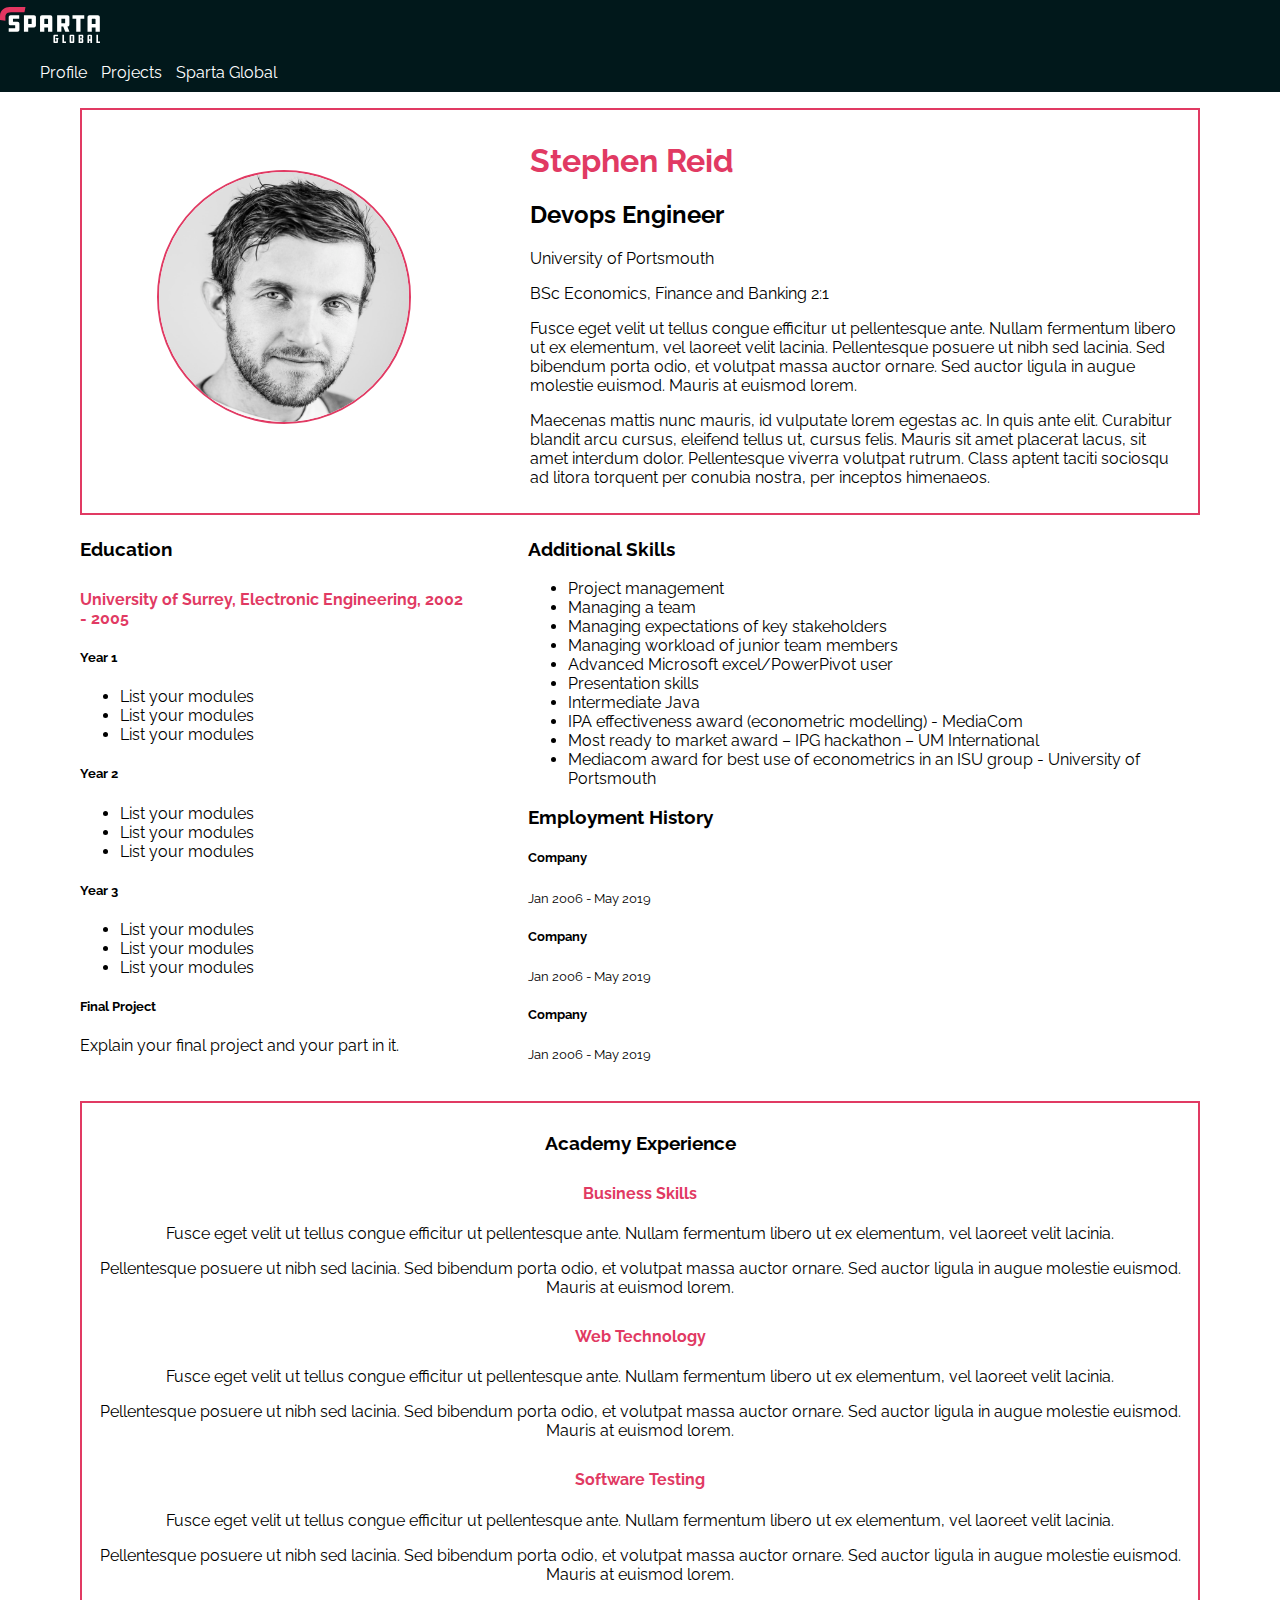
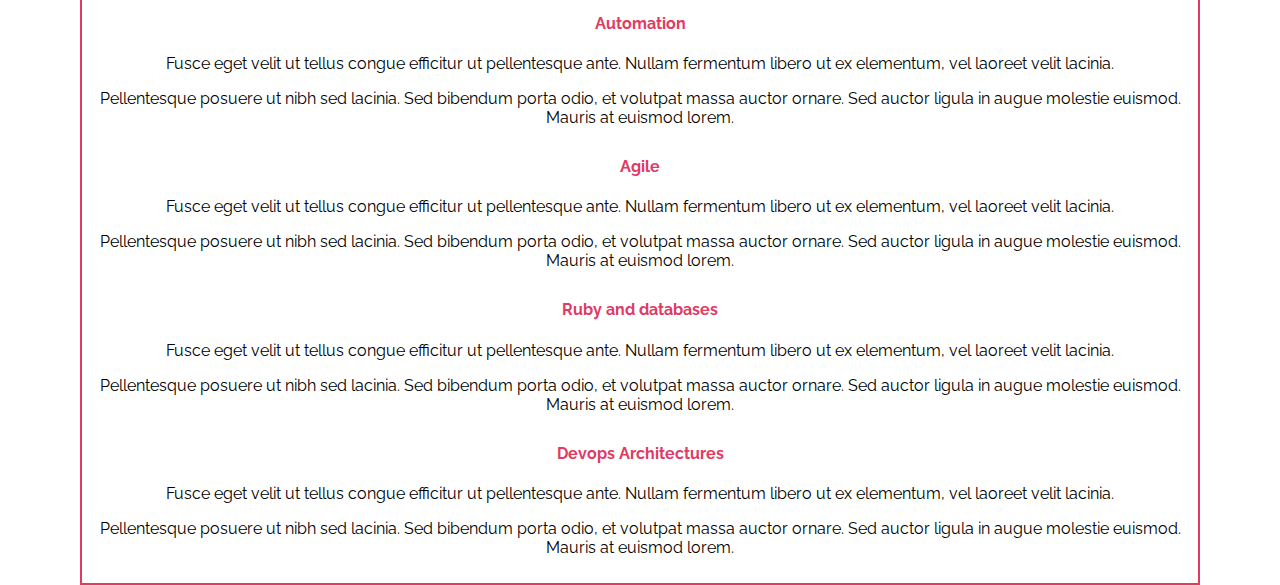
<file: media_queries_starter-code/index.html>
<!DOCTYPE html>
<html lang="en">
<head>
  <title>Stephen Reid</title>

  <link href="https://fonts.googleapis.com/css?family=Raleway" rel="stylesheet">
  <link rel="stylesheet" type="text/css" href="css/global.css">
  <link rel="stylesheet" type="text/css" href="css/index.css">
  <meta name="viewport" content="width=device-width, initial-scale=1.0, user-scalable=no">

</head>
<body>
  <nav class="navbar">
    <div>
      <div>
        <a href="https://www.spartaglobal.com/"><img id="logo" src="images/sparta-global-logo-white.svg"></a>
      </div>

      <div>
        <ul>
          <li>
            <a href="index.html">Profile</a>
          </li>
          <li>
            <a href="projects.html">Projects</a>
          </li>
          <li>
            <a href="https://www.spartaglobal.com/">Sparta Global</a>
          </li>
        </ul>
      </div>
    </div>
  </nav>

  <div class="main-content">
    <header>
      <div class="left">
        <img id="headshot" src="images/headshot.jpg">
      </div>

      <div class="right">
        <h1>Stephen Reid</h1>
        <h2>Devops Engineer</h2>

        <div>
          <p>University of Portsmouth</p>
          <p>BSc Economics, Finance and Banking 2:1</p>
        </div>

        <div>
          <p>Fusce eget velit ut tellus congue efficitur ut pellentesque ante. Nullam fermentum libero ut ex elementum, vel laoreet velit lacinia. Pellentesque posuere ut nibh sed lacinia. Sed bibendum porta odio, et volutpat massa auctor ornare. Sed auctor ligula in augue molestie euismod. Mauris at euismod lorem.</p>
          <p>Maecenas mattis nunc mauris, id vulputate lorem egestas ac. In quis ante elit. Curabitur blandit arcu cursus, eleifend tellus ut, cursus felis. Mauris sit amet placerat lacus, sit amet interdum dolor. Pellentesque viverra volutpat rutrum. Class aptent taciti sociosqu ad litora torquent per conubia nostra, per inceptos himenaeos.</p>
        </div>
      </div>
    </header>

    <section class="right">
      <div>
        <div>
          <h3>Additional Skills</h3>
          <ul>
            <li>Project management</li>
            <li>Managing a team</li>
            <li>Managing expectations of key stakeholders</li>
            <li>Managing workload of junior team members</li>
            <li>Advanced Microsoft excel/PowerPivot user</li>
            <li>Presentation skills</li>
            <li>Intermediate Java</li>
            <li>IPA effectiveness award (econometric modelling) - MediaCom</li>
            <li>Most ready to market award – IPG hackathon – UM International</li>
            <li>Mediacom award for best use of econometrics in an ISU group - University of Portsmouth</li>
          </ul>
        </div>
        <div>
          <h3>Employment History</h3>

          <div>
            <h5>Company</h5>
            <small>Jan 2006 - May 2019</small>
          </div>

          <div>
            <h5>Company</h5>
            <small>Jan 2006 - May 2019</small>
          </div>

          <div>
            <h5>Company</h5>
            <small>Jan 2006 - May 2019</small>
          </div>
        </div>
      </div>
    </section>

    <section class="left">
      <h3>Education</h3>

      <h4>University of Surrey, Electronic Engineering, 2002 - 2005 </h4>
      <h5>Year 1</h5>
      <ul>
        <li>List your modules</li>
        <li>List your modules</li>
        <li>List your modules</li>
      </ul>

      <h5>Year 2</h5>
      <ul>
        <li>List your modules</li>
        <li>List your modules</li>
        <li>List your modules</li>
      </ul>

      <h5>Year 3</h5>
      <ul>
        <li>List your modules</li>
        <li>List your modules</li>
        <li>List your modules</li>
      </ul>

      <h5>Final Project</h5>
      <p>Explain your final project and your part in it.</p>
    </section>

    <section class="experience">
      <div>
        <h3>Academy Experience</h3>

        <h4>Business Skills</h4>
        <p>Fusce eget velit ut tellus congue efficitur ut pellentesque ante. Nullam fermentum libero ut ex elementum, vel laoreet velit lacinia.</p>
        <p>Pellentesque posuere ut nibh sed lacinia. Sed bibendum porta odio, et volutpat massa auctor ornare. Sed auctor ligula in augue molestie euismod. Mauris at euismod lorem.</p>

        <h4>Web Technology</h4>
        <p>Fusce eget velit ut tellus congue efficitur ut pellentesque ante. Nullam fermentum libero ut ex elementum, vel laoreet velit lacinia.</p>
        <p>Pellentesque posuere ut nibh sed lacinia. Sed bibendum porta odio, et volutpat massa auctor ornare. Sed auctor ligula in augue molestie euismod. Mauris at euismod lorem.</p>

        <h4>Software Testing</h4>
        <p>Fusce eget velit ut tellus congue efficitur ut pellentesque ante. Nullam fermentum libero ut ex elementum, vel laoreet velit lacinia.</p>
        <p>Pellentesque posuere ut nibh sed lacinia. Sed bibendum porta odio, et volutpat massa auctor ornare. Sed auctor ligula in augue molestie euismod. Mauris at euismod lorem.</p>

        <h4>Automation</h4>
        <p>Fusce eget velit ut tellus congue efficitur ut pellentesque ante. Nullam fermentum libero ut ex elementum, vel laoreet velit lacinia.</p>
        <p>Pellentesque posuere ut nibh sed lacinia. Sed bibendum porta odio, et volutpat massa auctor ornare. Sed auctor ligula in augue molestie euismod. Mauris at euismod lorem.</p>

        <h4>Agile</h4>
        <p>Fusce eget velit ut tellus congue efficitur ut pellentesque ante. Nullam fermentum libero ut ex elementum, vel laoreet velit lacinia.</p>
        <p>Pellentesque posuere ut nibh sed lacinia. Sed bibendum porta odio, et volutpat massa auctor ornare. Sed auctor ligula in augue molestie euismod. Mauris at euismod lorem.</p>

        <h4>Ruby and databases</h4>
        <p>Fusce eget velit ut tellus congue efficitur ut pellentesque ante. Nullam fermentum libero ut ex elementum, vel laoreet velit lacinia.</p>
        <p>Pellentesque posuere ut nibh sed lacinia. Sed bibendum porta odio, et volutpat massa auctor ornare. Sed auctor ligula in augue molestie euismod. Mauris at euismod lorem.</p>

        <h4>Devops Architectures</h4>
        <p>Fusce eget velit ut tellus congue efficitur ut pellentesque ante. Nullam fermentum libero ut ex elementum, vel laoreet velit lacinia.</p>
        <p>Pellentesque posuere ut nibh sed lacinia. Sed bibendum porta odio, et volutpat massa auctor ornare. Sed auctor ligula in augue molestie euismod. Mauris at euismod lorem.</p>
      </div>
    </section>
  </div>

</body>
</html>
</file>
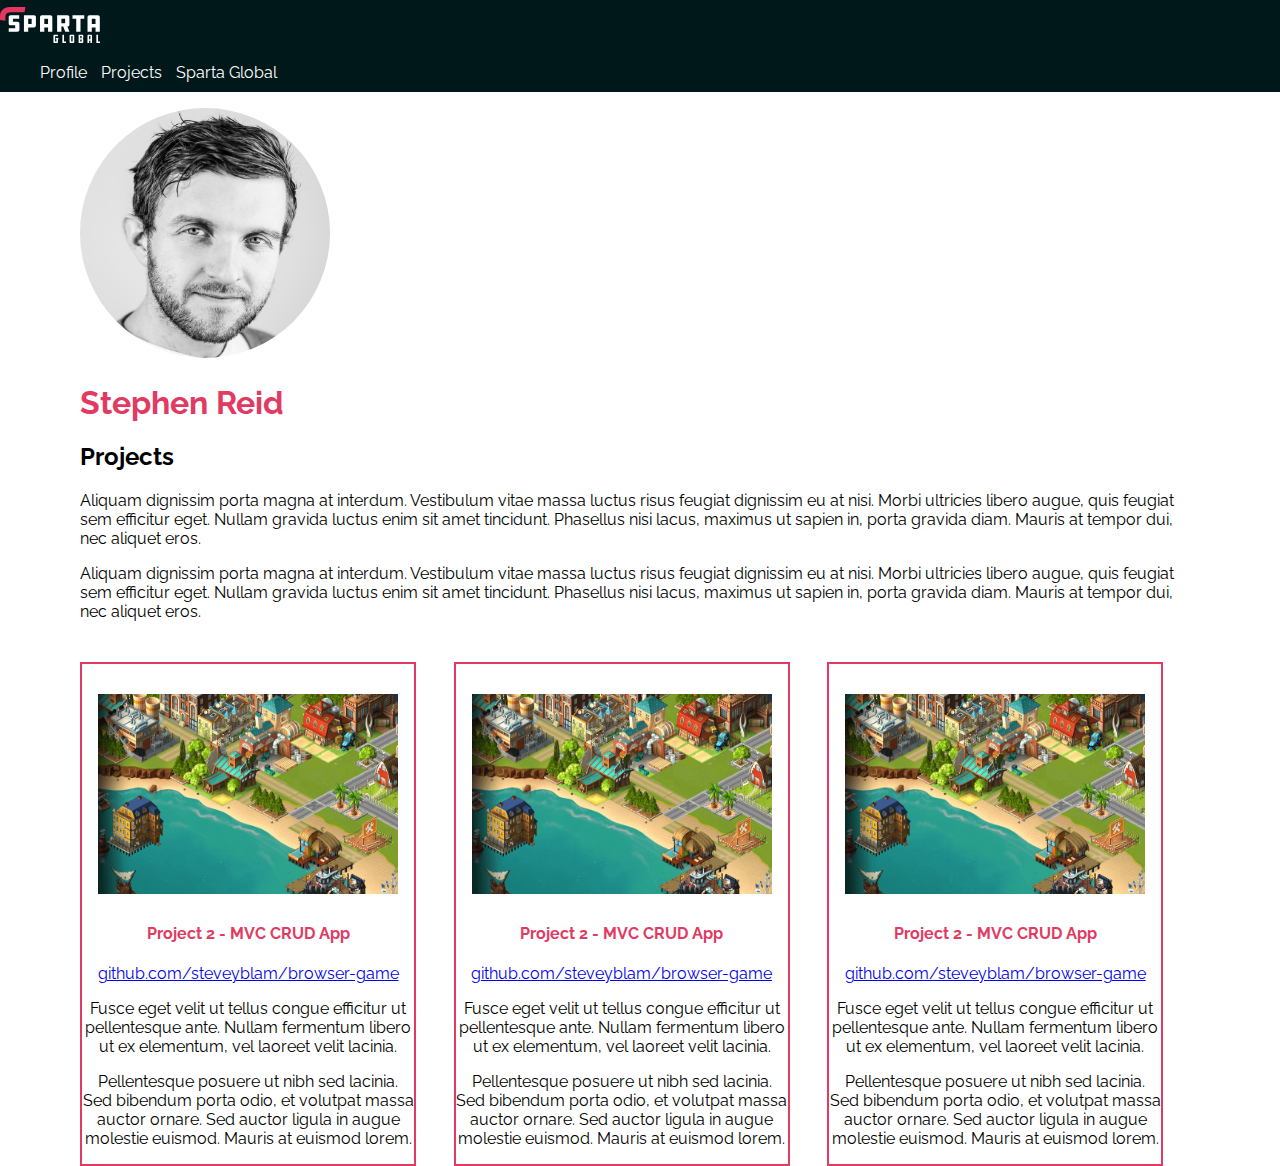
<file: media_queries_starter-code/projects.html>
<!DOCTYPE html>
<html lang="en">
<head>
  <title>Projects</title>
  <link href="https://fonts.googleapis.com/css?family=Raleway" rel="stylesheet">
  <link rel="stylesheet" type="text/css" href="css/global.css">
  <link rel="stylesheet" type="text/css" href="css/projects.css">
  <link rel="icon" type="image/png" sizes="32x32" href="images/favicon.png">
  <meta name="viewport" content="width=device-width, initial-scale=1.0, user-scalable=no">

</head>
<body>
  <nav class="navbar">
    <div>
      <div>
        <a href="https://www.spartaglobal.com/"><img id="logo" src="images/sparta-global-logo-white.svg"></a>
      </div>

      <div>
        <ul>
          <li>
            <a href="index.html">Profile</a>
          </li>
          <li>
            <a href="projects.html">Projects</a>
          </li>
          <li>
            <a href="https://www.spartaglobal.com/">Sparta Global</a>
          </li>
        </ul>
      </div>
    </div>
  </nav>

  <div class="main-content">
    <div>
      <div>
        <div>
          <div>
            <img id="headshot" src="images/headshot.jpg">
          </div>
        </div>

        <div>
            <h1>Stephen Reid</h1>
            <h2>Projects</h2>

            <p>Aliquam dignissim porta magna at interdum. Vestibulum vitae massa luctus risus feugiat dignissim eu at nisi. Morbi ultricies libero augue, quis feugiat sem efficitur eget. Nullam gravida luctus enim sit amet tincidunt. Phasellus nisi lacus, maximus ut sapien in, porta gravida diam. Mauris at tempor dui, nec aliquet eros.</p>

            <p>Aliquam dignissim porta magna at interdum. Vestibulum vitae massa luctus risus feugiat dignissim eu at nisi. Morbi ultricies libero augue, quis feugiat sem efficitur eget. Nullam gravida luctus enim sit amet tincidunt. Phasellus nisi lacus, maximus ut sapien in, porta gravida diam. Mauris at tempor dui, nec aliquet eros.</p>
        </div>
      </div>

      <div class="tile">
        <div>
          <img class="screenshot" src="images/project-1-screenshot.png" />
        </div>
        <div>
          <h4>Project 2 - MVC CRUD App</h4>
          <p><a href="#">github.com/steveyblam/browser-game</a></p>
          <p>Fusce eget velit ut tellus congue efficitur ut pellentesque ante. Nullam fermentum libero ut ex elementum, vel laoreet velit lacinia.</p>
          <p>Pellentesque posuere ut nibh sed lacinia. Sed bibendum porta odio, et volutpat massa auctor ornare. Sed auctor ligula in augue molestie euismod. Mauris at euismod lorem.</p>
        </div>
      </div>

      <div class="tile">
        <div>
          <img class="screenshot" src="images/project-1-screenshot.png" />
        </div>
        <div>
          <h4>Project 2 - MVC CRUD App</h4>
          <p><a href="#">github.com/steveyblam/browser-game</a></p>
          <p>Fusce eget velit ut tellus congue efficitur ut pellentesque ante. Nullam fermentum libero ut ex elementum, vel laoreet velit lacinia.</p>
          <p>Pellentesque posuere ut nibh sed lacinia. Sed bibendum porta odio, et volutpat massa auctor ornare. Sed auctor ligula in augue molestie euismod. Mauris at euismod lorem.</p>
        </div>
      </div>

      <div class="tile">
        <div>
          <img class="screenshot" src="images/project-1-screenshot.png" />
        </div>
        <div>
          <h4>Project 2 - MVC CRUD App</h4>
          <p><a href="#">github.com/steveyblam/browser-game</a></p>
          <p>Fusce eget velit ut tellus congue efficitur ut pellentesque ante. Nullam fermentum libero ut ex elementum, vel laoreet velit lacinia.</p>
          <p>Pellentesque posuere ut nibh sed lacinia. Sed bibendum porta odio, et volutpat massa auctor ornare. Sed auctor ligula in augue molestie euismod. Mauris at euismod lorem.</p>
        </div>
      </div>
    </div>
  </div>
</body>
</html>
</file>
<file: media_queries_starter-code/css/global.css>
h1,h4 {
  color:#E13A63;
}

h4 {
  margin-top:30px;
}

body {
  font-family: 'Raleway', sans-serif;
  margin: 0px;
}

#logo {
  width:100px;
  margin-top:7px;
}

#headshot {
  border-radius: 100%;
  height: 250px;
  width: 250px;
}

.navbar {
  background-color: #01181b;
}

.navbar a {
  list-style: none;
  text-decoration: none;
  color: white;
}

.navbar li {
  display: inline-block;
  padding: 0px 10px 10px 0px;
}

.navbar a:hover {
  color: grey;
}

.main-content {
  margin: 0 80px;
}
</file>
<file: media_queries_starter-code/css/index.css>
header, section {
	display: inline-block;
}

.left {
	float: left;
	width: 35%;
}

.right {
	float: right;
	width: 60%;
}

#headshot {
	display: block;
	text-align: center;
	margin: 50px auto 0;
	border: 2px solid #E13A63;
}


.experience {
	display: inline-block;
	clear: both;
	margin-top: 30px;
	text-align: center;
}

header, .experience {
	border: 2px solid #E13A63;
	padding: 10px;
}
@media screen and (max-width:400px) {
#headshot{
	border: none;
}
header, .experience{
	border: none;
}
.right{
	display: block;
	float: Left;
	width: 100%;
}
}
</file>
<file: media_queries_starter-code/css/projects.css>
.screenshot {
  padding-top:30px;
  height: 200px;
  width: 300px;
}

.tile {
	display: inline-block;
	width: 30%;
	margin-right: 3%;
	margin-top: 25px;
	text-align: center;
	border: 2px solid #E13A63;
	box-sizing: border-box;
}

@media screen and (max-width:400px) {
  .tile {
    border: none;
    display: flow-root;
    width: auto;
  }
}

.tile img	{
	display: block;
	margin: 0 auto;
}

@media screen and (max-width:400px) {
  .tile img{
    display: flow-root;

  }
}
</file>
